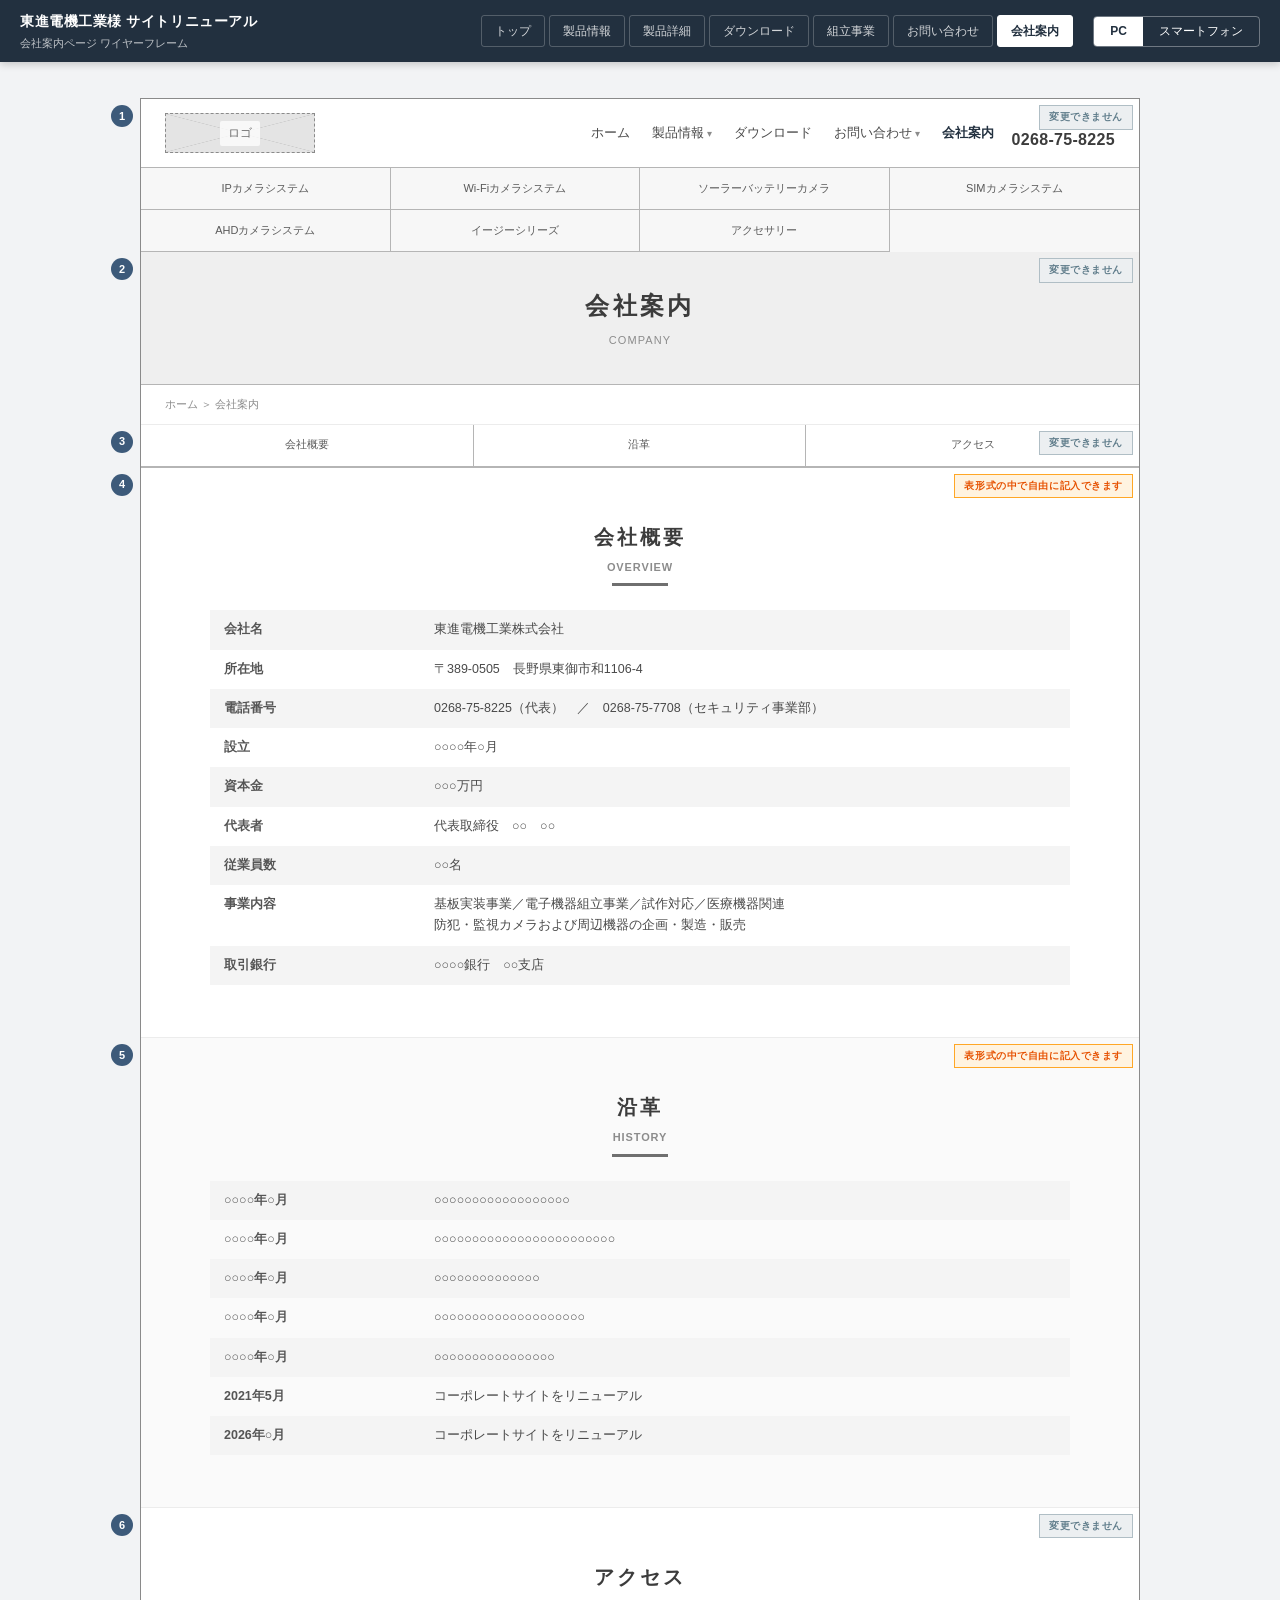
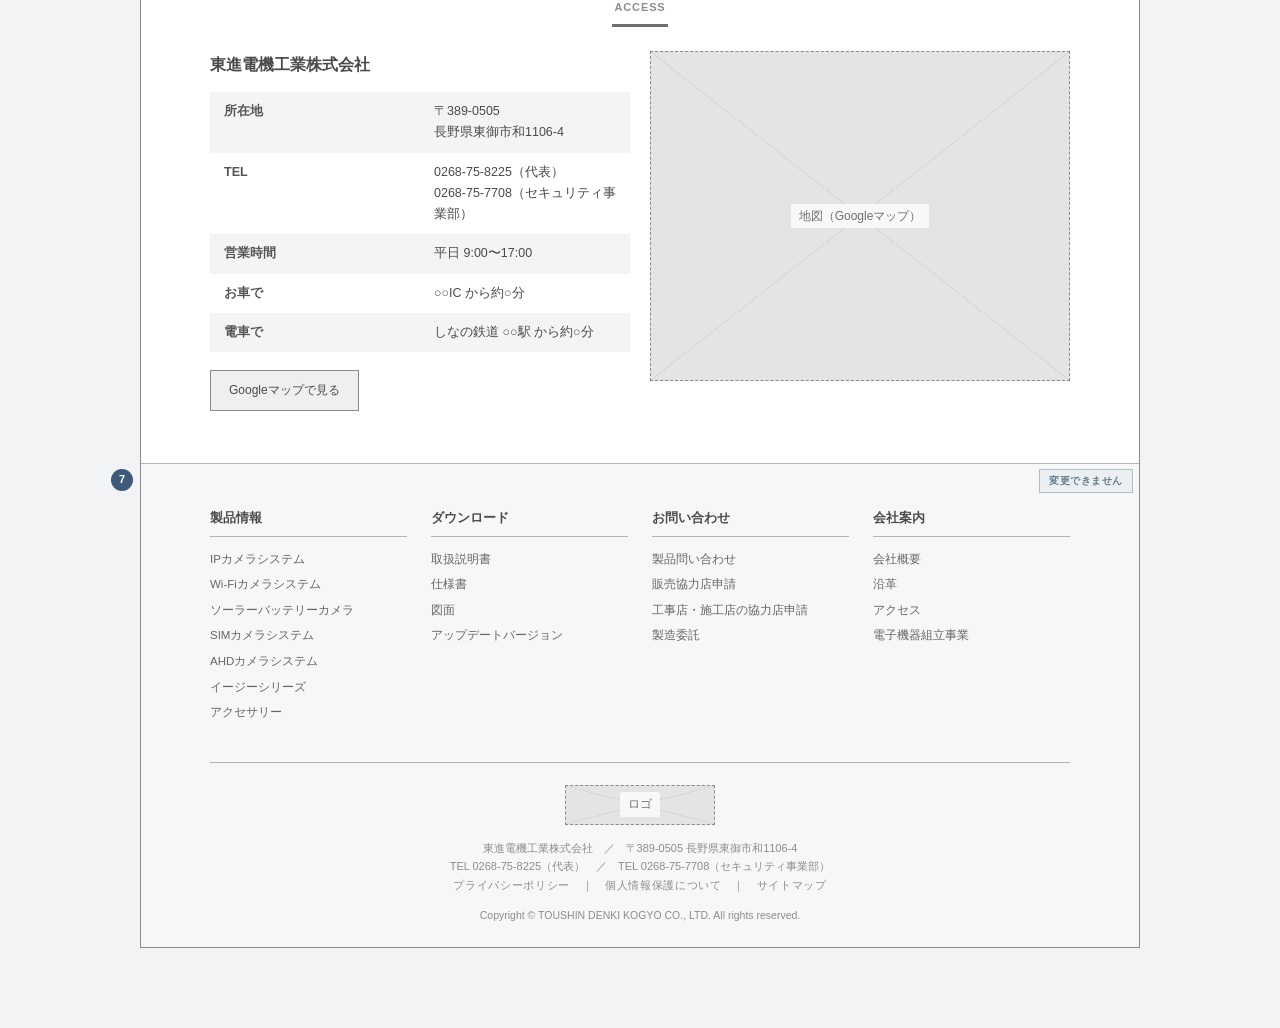
<file: company.html>
﻿<!DOCTYPE html>
<html lang="ja">
<head>
<meta charset="UTF-8">
<meta name="viewport" content="width=device-width,initial-scale=1">
<title>東進電機工業様 サイトリニューアル｜会社案内 ワイヤーフレーム</title>
<link rel="stylesheet" href="assets/wire.css">
</head>
<body>

<div class="toolbar">
  <div class="ttl">東進電機工業様 サイトリニューアル<small>会社案内ページ ワイヤーフレーム</small></div>
  <div class="sp"></div>
  <nav class="pagenav">
    <a href="index.html">トップ</a>
    <a href="products.html">製品情報</a>
    <a href="product-detail.html">製品詳細</a>
    <a href="downloads.html">ダウンロード</a>
    <a href="assembly.html">組立事業</a>
    <a href="contact.html">お問い合わせ</a>
    <a href="company.html" class="on">会社案内</a>
  </nav>
  <div class="tgroup">
    <button id="bPC" class="on">PC</button>
    <button id="bSP">スマートフォン</button>
  </div>
</div>

<div class="stage">
<div class="canvas">
  <div class="wire">

    <!-- 1 ヘッダー -->
    <div class="sec" data-area="fix">
      <span class="num">1</span>
      <div class="hd">
        <div class="ph logo"><span>ロゴ</span></div>
        <nav>
          <i>ホーム</i><i class="dd">製品情報</i><i>ダウンロード</i><i class="dd">お問い合わせ</i><i class="cur">会社案内</i>
        </nav>
        <div class="tel">お問い合わせ<b>0268-75-8225</b></div>
        <div class="burger"><span></span><span></span><span></span></div>
      </div>
      <div class="catbar">
        <div>IPカメラシステム</div><div>Wi-Fiカメラシステム</div>
        <div>ソーラーバッテリーカメラ</div><div>SIMカメラシステム</div>
        <div>AHDカメラシステム</div><div>イージーシリーズ</div><div>アクセサリー</div>
      </div>
    </div>

    <!-- 2 ページ見出し -->
    <div class="sec" data-area="fix">
      <span class="num">2</span>
      <div class="phead">
        <h1>会社案内</h1>
        <div class="en">COMPANY</div>
      </div>
      <div class="crumb">ホーム ＞ 会社案内</div>
    </div>

    <!-- 3 ページ内リンク -->
    <div class="sec" data-area="fix">
      <span class="num">3</span>
      <div class="catbar c3" style="background:#fff;border-bottom:1px solid var(--line)">
        <div>会社概要</div><div>沿革</div><div>アクセス</div>
      </div>
    </div>

    <!-- 4 会社概要 -->
    <div class="sec pad" data-area="edit" data-label="表形式の中で自由に記入できます">
      <span class="num">4</span>
      <div class="inner">
        <div class="h2">会社概要<em>OVERVIEW</em></div>
        <table class="spec">
          <tr><th>会社名</th><td>東進電機工業株式会社</td></tr>
          <tr><th>所在地</th><td>〒389-0505　長野県東御市和1106-4</td></tr>
          <tr><th>電話番号</th><td>0268-75-8225（代表）　／　0268-75-7708（セキュリティ事業部）</td></tr>
          <tr><th>設立</th><td>○○○○年○月</td></tr>
          <tr><th>資本金</th><td>○○○万円</td></tr>
          <tr><th>代表者</th><td>代表取締役　○○　○○</td></tr>
          <tr><th>従業員数</th><td>○○名</td></tr>
          <tr><th>事業内容</th><td>基板実装事業／電子機器組立事業／試作対応／医療機器関連<br>防犯・監視カメラおよび周辺機器の企画・製造・販売</td></tr>
          <tr><th>取引銀行</th><td>○○○○銀行　○○支店</td></tr>
        </table>
      </div>
    </div>

    <!-- 5 沿革 -->
    <div class="sec pad" data-area="edit" data-label="表形式の中で自由に記入できます" style="background:#fafafa;border-top:1px solid #ececec;border-bottom:1px solid #ececec">
      <span class="num">5</span>
      <div class="inner">
        <div class="h2">沿革<em>HISTORY</em></div>
        <table class="spec">
          <tr><th>○○○○年○月</th><td>○○○○○○○○○○○○○○○○○○</td></tr>
          <tr><th>○○○○年○月</th><td>○○○○○○○○○○○○○○○○○○○○○○○○</td></tr>
          <tr><th>○○○○年○月</th><td>○○○○○○○○○○○○○○</td></tr>
          <tr><th>○○○○年○月</th><td>○○○○○○○○○○○○○○○○○○○○</td></tr>
          <tr><th>○○○○年○月</th><td>○○○○○○○○○○○○○○○○</td></tr>
          <tr><th>2021年5月</th><td>コーポレートサイトをリニューアル</td></tr>
          <tr><th>2026年○月</th><td>コーポレートサイトをリニューアル</td></tr>
        </table>
      </div>
    </div>

    <!-- 6 アクセス -->
    <div class="sec pad" data-area="fix">
      <span class="num">6</span>
      <div class="inner">
        <div class="h2">アクセス<em>ACCESS</em></div>
        <div class="grid g2" style="align-items:start">
          <div>
            <div style="font-size:16px;font-weight:700;margin-bottom:14px">東進電機工業株式会社</div>
            <table class="spec">
              <tr><th style="width:96px">所在地</th><td>〒389-0505<br>長野県東御市和1106-4</td></tr>
              <tr><th>TEL</th><td>0268-75-8225（代表）<br>0268-75-7708（セキュリティ事業部）</td></tr>
              <tr><th>営業時間</th><td>平日 9:00〜17:00</td></tr>
              <tr><th>お車で</th><td>○○IC から約○分</td></tr>
              <tr><th>電車で</th><td>しなの鉄道 ○○駅 から約○分</td></tr>
            </table>
            <div style="padding-top:18px"><span class="btn">Googleマップで見る</span></div>
          </div>
          <div class="ph" style="height:330px"><span>地図（Googleマップ）</span></div>
        </div>
      </div>
    </div>

    <!-- 7 フッター -->
    <div class="sec" data-area="fix">
      <span class="num">7</span>
      <div class="ft">
        <div class="inner">
          <div class="ftnav">
            <div>
              <h4>製品情報</h4>
              <a>IPカメラシステム</a><a>Wi-Fiカメラシステム</a><a>ソーラーバッテリーカメラ</a>
              <a>SIMカメラシステム</a><a>AHDカメラシステム</a><a>イージーシリーズ</a>
              <a>アクセサリー</a>
            </div>
            <div>
              <h4>ダウンロード</h4>
              <a>取扱説明書</a><a>仕様書</a><a>図面</a><a>アップデートバージョン</a>
            </div>
            <div>
              <h4>お問い合わせ</h4>
              <a>製品問い合わせ</a><a>販売協力店申請</a><a>工事店・施工店の協力店申請</a><a>製造委託</a>
            </div>
            <div>
              <h4>会社案内</h4>
              <a>会社概要</a><a>沿革</a><a>アクセス</a>
              <a>電子機器組立事業</a>
            </div>
          </div>
          <div class="ftbtm">
            <div class="ph" style="width:150px;height:40px;margin:0 auto 14px"><span>ロゴ</span></div>
            東進電機工業株式会社　／　〒389-0505 長野県東御市和1106-4<br>
            TEL 0268-75-8225（代表）　／　TEL 0268-75-7708（セキュリティ事業部）<br>
            <span class="lbl">プライバシーポリシー　｜　個人情報保護について　｜　サイトマップ</span>
            <div class="cpy">Copyright © TOUSHIN DENKI KOGYO CO., LTD. All rights reserved.</div>
          </div>
        </div>
      </div>
    </div>

  </div><!-- /wire -->
</div><!-- /canvas -->
</div><!-- /stage -->

<script src="assets/wire.js"></script>
</body>
</html>
</file>
<file: assets/wire.css>
:root{
  --line:#b5b5b5;
  --line-strong:#8a8a8a;
  --box:#e4e4e4;
  --box2:#efefef;
  --box3:#f7f7f7;
  --ink:#4a4a4a;
  --ink-lt:#8c8c8c;
  --accent:#3d5a7a;
}
*{box-sizing:border-box;margin:0;padding:0}
body{
  font-family:"Yu Gothic","Hiragino Kaku Gothic ProN","Noto Sans JP",sans-serif;
  background:#f2f3f5;color:var(--ink);font-size:14px;line-height:1.7;
  -webkit-font-smoothing:antialiased;
}

/* ---------- ツールバー ---------- */
.toolbar{
  position:sticky;top:0;z-index:100;background:#22303f;color:#fff;
  padding:10px 20px;display:flex;align-items:center;gap:20px;flex-wrap:wrap;
  box-shadow:0 2px 8px rgba(0,0,0,.2);
}
.toolbar .ttl{font-weight:700;font-size:14px;letter-spacing:.04em}
.toolbar .ttl small{display:block;font-weight:400;font-size:11px;opacity:.7;letter-spacing:0}
.toolbar .sp{flex:1}
.pagenav{display:flex;gap:4px}
.pagenav a{
  color:#fff;text-decoration:none;font-size:12px;padding:5px 13px;border-radius:3px;
  border:1px solid rgba(255,255,255,.28);opacity:.8;
}
.pagenav a:hover{opacity:1;background:rgba(255,255,255,.1)}
.pagenav a.on{background:#fff;color:#22303f;font-weight:700;opacity:1;border-color:#fff}
.tgroup{display:flex;gap:0;border:1px solid rgba(255,255,255,.35);border-radius:4px;overflow:hidden}
.tgroup button{
  background:transparent;border:0;color:#fff;padding:6px 16px;cursor:pointer;
  font-size:12px;font-family:inherit;
}
.tgroup button.on{background:#fff;color:#22303f;font-weight:700}
.chk{display:flex;align-items:center;gap:6px;font-size:12px;cursor:pointer;user-select:none}

/* ---------- レイアウト ---------- */
.stage{padding:36px 20px 80px}
.canvas{margin:0 auto;width:1000px;position:relative}
.wire{
  width:1000px;background:#fff;border:1px solid var(--line-strong);
  margin:0;position:relative;
}
body.sp .canvas{width:375px}
body.sp .wire{width:375px}

/* ブロック番号 */
.sec{position:relative}
.num{
  position:absolute;left:-30px;top:6px;width:22px;height:22px;border-radius:50%;
  background:var(--accent);color:#fff;font-size:11px;font-weight:700;
  display:flex;align-items:center;justify-content:center;
}

/* ---------- ワイヤー部品 ---------- */
.inner{width:860px;margin:0 auto}
body.sp .inner{width:335px}
.ph{
  background:var(--box);border:1px dashed var(--line-strong);
  display:flex;align-items:center;justify-content:center;text-align:center;
  color:#6f6f6f;font-size:12px;padding:8px;position:relative;
}
.ph::after{
  content:"";position:absolute;inset:0;
  background:
    linear-gradient(to top right,transparent calc(50% - .5px),var(--line) 50%,transparent calc(50% + .5px)),
    linear-gradient(to top left ,transparent calc(50% - .5px),var(--line) 50%,transparent calc(50% + .5px));
  opacity:.5;
}
.ph span{position:relative;z-index:1;background:rgba(255,255,255,.75);padding:2px 8px;border-radius:2px}
.lbl{font-size:11px;color:var(--ink-lt);letter-spacing:.06em}
.bar{background:var(--box2);height:12px;border-radius:2px}
.bar.s{width:60%}.bar.m{width:80%}
.btn{
  border:1px solid var(--line-strong);background:var(--box2);
  padding:9px 18px;font-size:12px;text-align:center;display:inline-block;
}
.btn.fill{background:#5c5c5c;color:#fff;border-color:#5c5c5c}
.h2{
  text-align:center;font-size:20px;letter-spacing:.16em;font-weight:700;color:#3c3c3c;
  padding-bottom:10px;position:relative;margin-bottom:24px;
}
.h2::after{content:"";position:absolute;left:50%;bottom:0;transform:translateX(-50%);width:56px;height:3px;background:#6f6f6f}
.h2 em{display:block;font-style:normal;font-size:11px;letter-spacing:.08em;color:var(--ink-lt);margin-top:4px}
.pad{padding:52px 0}
.pad-s{padding:34px 0}
body.sp .pad{padding:36px 0}
.grid{display:grid;gap:20px}
.g2{grid-template-columns:1fr 1fr}
.g3{grid-template-columns:1fr 1fr 1fr}
.g4{grid-template-columns:repeat(4,1fr)}
body.sp .g3,body.sp .g4{grid-template-columns:1fr 1fr}
body.sp .g2{grid-template-columns:1fr}
.center{text-align:center}

/* ヘッダー */
.hd{border-bottom:1px solid var(--line);padding:14px 24px;display:flex;align-items:center;gap:18px}
.hd .logo{width:150px;height:40px;flex:none}
.hd nav{margin-left:auto;display:flex;gap:22px;font-size:12.5px;align-items:center}
.hd nav i{font-style:normal;position:relative}
.hd nav i.cur{font-weight:700;color:#22303f}
.hd nav i.dd::after{content:"▾";font-size:10px;margin-left:3px;color:var(--ink-lt)}
.hd .tel{font-size:11px;color:var(--ink-lt);text-align:right;line-height:1.3}
.hd .tel b{display:block;font-size:16px;color:#3c3c3c;letter-spacing:.02em}
.burger{margin-left:auto;width:28px;height:22px;display:none;flex-direction:column;justify-content:space-between}
.burger span{display:block;height:3px;background:#666}
body.sp .hd nav,body.sp .hd .tel{display:none}
body.sp .burger{display:flex}
body.sp .hd .logo{width:120px;height:34px}

/* ハンバーガーメニュー（スマートフォン） */
.burger{cursor:pointer}
.drawer{
  display:none;position:absolute;top:0;left:0;right:0;height:667px;z-index:20;
  background:#fff;border-bottom:2px solid var(--line-strong);overflow-y:auto;
  box-shadow:0 6px 18px rgba(0,0,0,.14);
}
body.sp .drawer.open{display:block}
.dhead{
  display:flex;align-items:center;justify-content:space-between;
  padding:14px 16px;border-bottom:1px solid var(--line);position:sticky;top:0;background:#fff;
}
.dhead .logo{width:120px;height:34px;flex:none}
.dclose{
  width:34px;height:34px;border:1px solid var(--line-strong);
  display:flex;align-items:center;justify-content:center;font-size:18px;color:#666;cursor:pointer;
}
.ditem{
  display:flex;align-items:center;justify-content:space-between;
  padding:15px 16px;border-bottom:1px solid #ececec;font-size:13.5px;font-weight:700;
  text-decoration:none;color:var(--ink);
}
.ditem.acc{cursor:pointer}
.ditem i{font-style:normal;font-size:15px;color:#999;font-weight:400}
.dsub{display:none;background:var(--box3);border-bottom:1px solid #ececec}
.dacc.open .dsub{display:block}
.dacc.open .ditem i{transform:rotate(45deg)}
.dsub a{
  display:block;padding:11px 16px 11px 30px;font-size:12px;color:#5a5a5a;
  text-decoration:none;border-bottom:1px solid #e6e6e6;
}
.dsub a:last-child{border-bottom:0}
.dtel{padding:22px 16px;background:var(--box3);text-align:center;border-bottom:1px solid #ececec}
.dtel .cap{font-size:11px;color:var(--ink-lt);margin-bottom:10px}
.dtel .row{margin-bottom:10px}
.dtel .row b{display:block;font-size:19px;letter-spacing:.02em;color:#3c3c3c}
.dtel .row span{font-size:10.5px;color:var(--ink-lt)}
.dtel .hours{font-size:10.5px;color:var(--ink-lt);margin-top:6px}
.dbtn{margin:18px 16px 26px;background:#5c5c5c;color:#fff;text-align:center;padding:14px 0;font-size:13px}

/* カテゴリバー */
.catbar{display:flex;flex-wrap:wrap;background:var(--box3)}
.catbar div{
  flex:0 0 25%;text-align:center;padding:11px 6px;font-size:11px;line-height:1.4;
  border-right:1px solid var(--line);border-bottom:1px solid var(--line);color:#5a5a5a;
  display:flex;align-items:center;justify-content:center;min-height:42px;
}
.catbar div:nth-child(4n){border-right:0}
/* 3項目のとき（会社案内のページ内リンク） */
.catbar.c3 div{flex-basis:33.3333%}
.catbar.c3 div:nth-child(3n){border-right:0}
body.sp .catbar div{flex:0 0 50%;border-right:1px solid var(--line);font-size:10.5px}
body.sp .catbar div:nth-child(2n){border-right:0}

/* ヒーロー */
.hero{height:420px;position:relative}
body.sp .hero{height:230px}

/* お知らせ */
.news{list-style:none}
.news li{display:flex;gap:16px;align-items:center;padding:13px 4px;border-bottom:1px solid #e6e6e6;font-size:12.5px}
.news li:first-child{border-top:1px solid #e6e6e6}
.news .date{width:98px;flex:none;color:var(--ink-lt);font-size:12px}
.news .tag{flex:none;border:1px solid var(--line-strong);background:var(--box2);font-size:10px;padding:1px 8px;border-radius:10px}
body.sp .news li{flex-wrap:wrap;gap:6px}
body.sp .news .date{width:auto}
body.sp .news .ttl{flex:0 0 100%}

/* 下層ページ見出し */
.phead{background:var(--box2);border-bottom:1px solid var(--line);padding:34px 0;text-align:center}
body.sp .phead{padding:24px 0}
.phead h1{font-size:24px;letter-spacing:.14em;font-weight:700;color:#3c3c3c}
body.sp .phead h1{font-size:19px}
.phead .en{font-size:11px;letter-spacing:.1em;color:var(--ink-lt);margin-top:4px}
.crumb{font-size:11px;color:var(--ink-lt);padding:10px 24px;border-bottom:1px solid #ececec}

/* 絞り込み検索 */
.filter{background:#e0e0e0;padding:22px 0}
.filter .row{display:flex;gap:12px;align-items:stretch}
body.sp .filter .row{flex-wrap:wrap;gap:8px}
.sel{
  flex:1;background:#fff;border:1px solid var(--line-strong);padding:11px 14px;
  font-size:12px;color:#777;display:flex;align-items:center;justify-content:space-between;
}
.sel::after{content:"▾";color:#888;font-size:11px}
.inp{flex:1;background:#fff;border:1px solid var(--line-strong);padding:11px 14px;font-size:12px;color:#aaa}
.filter .go{
  flex:0 0 130px;background:#5c5c5c;color:#fff;display:flex;align-items:center;justify-content:center;
  font-size:13px;letter-spacing:.2em;
}
body.sp .filter .sel,body.sp .filter .inp{flex:0 0 100%}
body.sp .filter .go{flex:0 0 100%;padding:12px 0}
.filter .cap{display:block;font-size:12.5px;font-weight:700;color:#3c3c3c;margin-bottom:8px}
.filter .inp.big{padding:16px;font-size:14px}
.filter .go.lg{flex:0 0 170px;font-size:15px;font-weight:700}
body.sp .filter .go.lg{flex:0 0 100%}
.filter .hint{font-size:11px;color:#666;margin-top:8px}
.filter .fsub{margin-top:20px;padding-top:18px;border-top:1px solid #c9c9c9}

/* カテゴリカード */
.catcard{border:1px solid var(--line)}
.catcard .ph{height:130px;border:0;border-bottom:1px dashed var(--line-strong)}
.catcard .nm{padding:11px 10px;font-size:12.5px;font-weight:700;text-align:center;line-height:1.4}
.catcard .cnt{font-size:10.5px;color:var(--ink-lt);font-weight:400;display:block;margin-top:3px}

/* 製品カード */
.pcard{border:1px solid var(--line)}
.pcard .ph{height:150px;border:0;border-bottom:1px dashed var(--line-strong)}
.pcard .body{padding:10px 11px 13px}
.pcard .cat{font-size:10px;color:#fff;background:#8a8a8a;display:inline-block;padding:1px 8px;border-radius:2px}
.pcard .nm{font-size:11.5px;line-height:1.5;margin:7px 0 5px;min-height:34px}
.pcard .cd{font-size:12.5px;font-weight:700;letter-spacing:.03em;color:#3c3c3c}
/* 特徴ラベル。正方形アイコンは2026-08-18に却下（文字数で折り返しが破綻するため）。
   幅は中身の文字数で伸縮する。改行させないこと。 */
.icons{display:flex;gap:5px;flex-wrap:wrap;margin-top:9px}
.icons b{
  padding:4px 8px;border:1px solid var(--line-strong);background:var(--box3);
  font-size:9.5px;font-weight:400;color:#777;display:inline-flex;align-items:center;
  line-height:1.15;letter-spacing:-.02em;white-space:nowrap;
}

/* 製品詳細 */
.ptitle{border-bottom:1px solid var(--line);padding-bottom:14px;margin-bottom:34px}
.ptitle .cd{font-size:19px;font-weight:700;letter-spacing:.03em;color:#2f2f2f}
.ptitle .nm{font-size:19px;font-weight:700;margin-left:14px}
body.sp .ptitle .cd,body.sp .ptitle .nm{font-size:15px;display:block;margin-left:0}
.h3{
  font-size:16px;font-weight:700;color:#3c3c3c;letter-spacing:.06em;
  border-bottom:1px solid var(--line);padding-bottom:10px;margin-bottom:20px;
}
/* 製品詳細の特徴ラベル。画像ではなくテキストなので .ph（写真プレースホルダ）は使わない */
.picons{display:flex;flex-wrap:wrap;gap:8px;justify-content:center;margin-top:22px}
.picons b{
  padding:8px 14px;border:1px solid var(--line-strong);background:var(--box3);
  font-size:12px;font-weight:400;color:#666;display:inline-flex;align-items:center;
  line-height:1.2;letter-spacing:.01em;white-space:nowrap;
}
body.sp .picons{gap:6px}
body.sp .picons b{padding:6px 10px;font-size:11px}
.spec{width:100%;border-collapse:collapse;font-size:12.5px}
.spec th,.spec td{padding:9px 14px;text-align:left;vertical-align:top;font-weight:400}
.spec th{width:210px;color:#555;font-weight:700}
.spec tr:nth-child(odd){background:#f4f4f4}
body.sp .spec th{width:110px}
body.sp .spec th,body.sp .spec td{padding:7px 8px;font-size:11.5px}
.dlrow{
  display:flex;align-items:center;gap:14px;border:1px solid var(--line);
  padding:13px 16px;margin-bottom:10px;background:#fff;
}
.dlrow .t{flex:1;font-size:12.5px}
.dlrow .t em{font-style:normal;padding:1em;font-size:10.5px;color:var(--ink-lt);margin-top:2px}
.dlrow .b{
  flex:0 0 132px;background:#5c5c5c;color:#fff;text-align:center;
  padding:8px 0;font-size:11.5px;
}
body.sp .dlrow{flex-wrap:wrap;gap:9px}
body.sp .dlrow .b{flex:0 0 100%}

/* ダウンロードページ */
.lead{font-size:13px;line-height:2;margin-bottom:12px}
.caution{list-style:none}
.caution li{font-size:12px;padding:3px 0 3px 1.1em;text-indent:-1.1em;color:#555}
.selbar{display:flex;gap:14px;align-items:flex-end}
body.sp .selbar{flex-wrap:wrap;gap:10px}
.selbar .f{flex:1}
body.sp .selbar .f{flex:0 0 100%}
.selbar .f .cap{font-size:11.5px;font-weight:700;margin-bottom:6px;display:block}
.result{
  display:flex;align-items:center;justify-content:space-between;gap:10px;
  border-bottom:2px solid #6f6f6f;padding-bottom:9px;margin-bottom:16px;
}
.result .now{font-size:14px;font-weight:700}
.result .cnt{font-size:11.5px;color:var(--ink-lt)}
.dlrow .cd{flex:0 0 168px;font-size:12.5px;font-weight:700;letter-spacing:.02em;color:#3c3c3c}
body.sp .dlrow .cd{flex:0 0 100%}
.telbox{border:1px solid var(--line);padding:20px 24px;background:var(--box3);font-size:12.5px}
.telbox b{font-size:17px;letter-spacing:.02em;color:#3c3c3c}

/* フォーム */
.frow{display:flex;gap:16px;align-items:flex-start;border-bottom:1px solid #ececec;padding:15px 0}
.frow:first-of-type{border-top:1px solid #ececec}
.frow .lb{flex:0 0 190px;font-size:12.5px;font-weight:700;padding-top:10px}
.frow .lb i{font-style:normal;color:#c0392b;margin-left:5px}
.frow .fd{flex:1}
.frow .fd .hint{font-size:10.5px;color:var(--ink-lt);margin-top:5px;display:block}
body.sp .frow{flex-wrap:wrap;gap:6px;padding:12px 0}
body.sp .frow .lb{flex:0 0 100%;padding-top:0}
body.sp .frow .fd{flex:0 0 100%}
.inp.ta{height:120px}
.inp.sm{max-width:220px}
.zip{display:flex;gap:10px;align-items:stretch}
.zip .inp{max-width:190px}
.zip .zb{
  border:1px solid var(--line-strong);background:var(--box2);
  padding:0 16px;display:flex;align-items:center;font-size:11.5px;white-space:nowrap;
}
.agree{
  border:1px solid var(--line);background:var(--box3);text-align:center;
  padding:20px;margin-top:30px;font-size:12.5px;
}
.agree .cb{
  display:inline-block;width:15px;height:15px;border:1px solid var(--line-strong);
  background:#fff;vertical-align:-3px;margin-right:8px;
}

/* ページャー */
.pager{display:flex;gap:6px;justify-content:center;margin-top:34px}
.pager span{
  min-width:32px;height:32px;border:1px solid var(--line-strong);background:#fff;
  display:flex;align-items:center;justify-content:center;font-size:12px;padding:0 8px;
}
.pager span.on{background:#5c5c5c;color:#fff;border-color:#5c5c5c}

/* フッター */
.ft{background:var(--box3);border-top:1px solid var(--line);padding:44px 0 0}
.ftnav{display:grid;grid-template-columns:repeat(4,1fr);gap:24px}
body.sp .ftnav{grid-template-columns:1fr 1fr}
.ftnav h4{font-size:12.5px;border-bottom:1px solid var(--line);padding-bottom:7px;margin-bottom:10px;font-weight:700}
.ftnav a{display:block;font-size:11.5px;color:#666;padding:3px 0;text-decoration:none}
.ftbtm{border-top:1px solid var(--line);margin-top:36px;padding:22px 0;text-align:center;font-size:11px;color:var(--ink-lt)}
.ftbtm .cpy{margin-top:12px;font-size:10.5px}

/* ---------- 編集区分の色分け ----------
   fix  = 固定（デザイン・レイアウト。お客様は変更できない）
   auto = 自動表示（お客様が管理画面で登録した内容が出る）
   edit = 自由編集（WordPressの本文。★1ページに1箇所しか作れない）
   白黒印刷でも判別できるよう、色だけでなくラベル文字を必ず出す。 */
/* セクションの地色・縦バーは付けない（本文が読みにくくなるため）。
   右上のラベルだけで区分を示す。凡例は付けない（2026-08-18 に削除）。 */

/* 右上のラベルチップ。文言は「変えられるかどうか」が直接読める言い方にする */
.sec[data-area]::after{
  position:absolute;top:6px;right:6px;z-index:5;
  font-size:9.5px;font-weight:700;letter-spacing:.06em;
  padding:3px 9px;border:1px solid;white-space:nowrap;
}
.sec[data-area="fix"]::after{
  content:"変更できません";background:#eceff1;border-color:#b0bec5;color:#607d8b;
}
.sec[data-area="auto"]::after{
  content:"登録して変更できます";background:#e3f2fd;border-color:#64b5f6;color:#1565c0;
}
.sec[data-area="edit"]::after{
  content:"自由に記入できます";background:#fff3e0;border-color:#ffa726;color:#e65100;
}
/* セクション個別に文言を差し替えたいときは data-label を付ける。色は data-area のまま */
.sec[data-label]::after{content:attr(data-label)}

/* ---------- 印刷（打合せ用・書き込み欄つき） ----------
   A4横。ツールバーの「注釈を表示」で2通りに刷り分かる。
     ON  … 注釈つき。各注釈の下に3行の書き込み欄
     OFF … 注釈なし。右の列がまるごと書き込み欄
   番号（①②③…）は注釈のON/OFFに関わらず必ず出す。 */
@media print{
  @page{size:A4 landscape;margin:8mm}

  /* 背景色・地色を紙に出す（印刷ダイアログの「背景のグラフィック」もON） */
  *{-webkit-print-color-adjust:exact !important;print-color-adjust:exact !important}

  body{background:#fff}

  /* ツールバーは見出しだけ残す（1枚目の上部に出る） */
  .toolbar{
    position:static;background:#fff;color:#000;box-shadow:none;display:block;
    padding:0 0 5px;margin-bottom:9px;border-bottom:1px solid #999;
  }
  .toolbar .pagenav,.toolbar .tgroup,.toolbar .chk,.toolbar .sp{display:none !important}
  .toolbar .ttl{font-size:12px;letter-spacing:0}
  .toolbar .ttl small{display:inline;margin-left:10px;opacity:1}

  .drawer{display:none !important}

  /* 用紙に収める。左の番号と右の書き込み欄が切れないよう幅を確保する
     （34px＝番号の逃がし ＋ 1000px＝ワイヤー ＋ 24px＝間隔 ＋ 320px＝書き込み欄） */
  .stage{padding:0}
  .canvas{zoom:.76 !important;width:1390px !important;padding-left:34px;margin:0}
  body.sp .canvas{zoom:1 !important;width:764px !important}

  /* 打合せの参照用なので番号は常に出す */
  .num{display:flex !important}

  /* ブロックの途中でページが変わらないようにする */
  .sec{break-inside:avoid;page-break-inside:avoid}

  /* 右の列がまるごと書き込み欄になる */
  .sec::after{
    content:"";position:absolute;left:calc(100% + 24px);top:8px;
    width:320px;height:calc(100% - 16px);min-height:96px;
    border:1px solid #c9c9c9;
    background:repeating-linear-gradient(to bottom,transparent 0 25px,#e3e3e3 25px 25.6px);
  }
}
</file>
